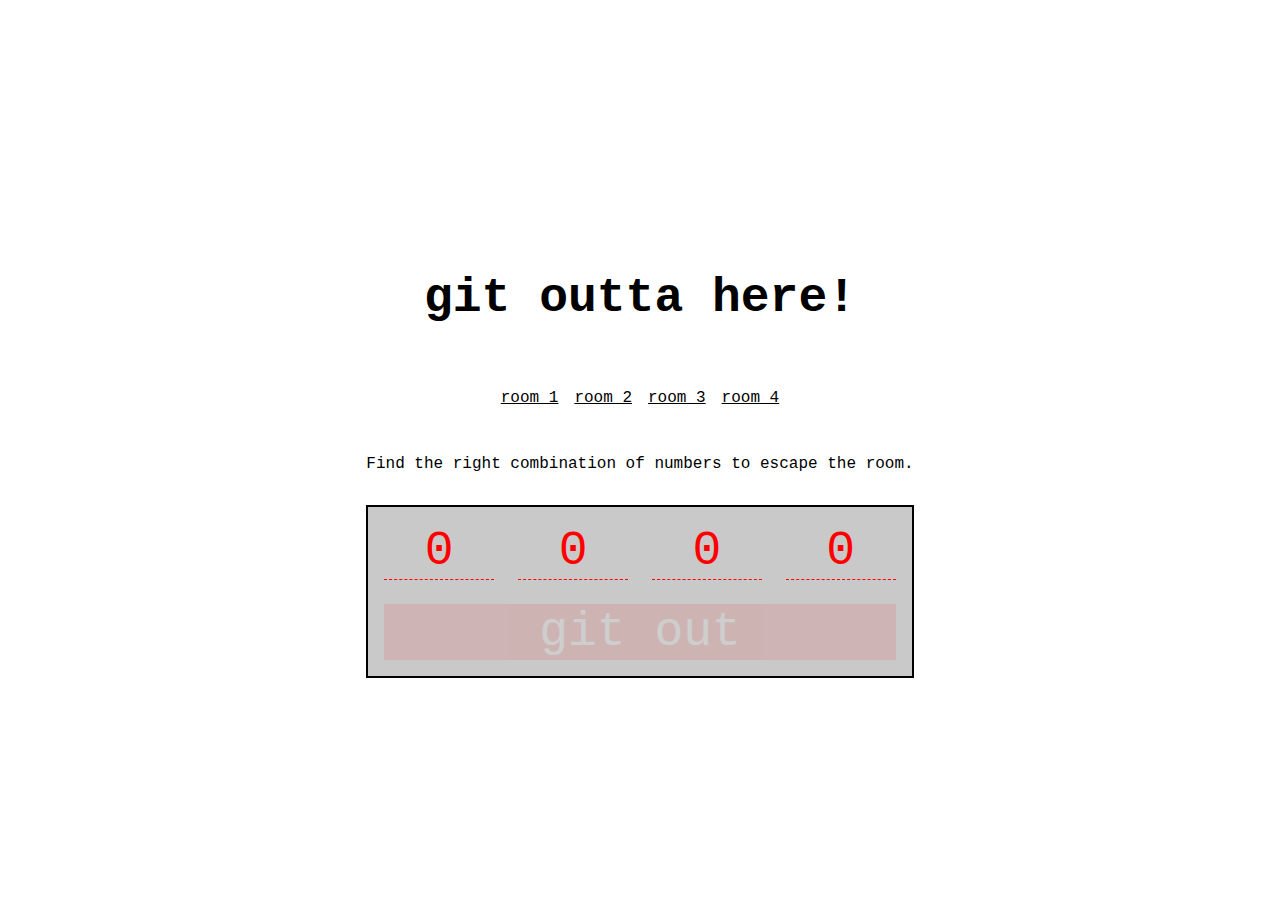
<file: index.html>
<!DOCTYPE html>
<html lang="en">
  <head>
    <meta charset="UTF-8" />
    <meta name="viewport" content="width=device-width, initial-scale=1.0" />
    <link rel="stylesheet" href="./css/style.css">
    <title>Document</title>
  </head>
  <body>
    <main>
      <h1>git outta here!</h1>
      <nav>
        <ul>
          <li><a href="room1.html">room 1</a></li>
          <li><a href="room2.html">room 2</a></li>
          <li><a href="room3.html">room 3</a></li>
          <li><a href="room4.html">room 4</a></li>
        </ul>
      </nav>
      <p>Find the right combination of numbers to escape the room.</p>
      <form action="https://shorturl.at/7mHvR">
        <input type="text" pattern="1" placeholder="0" required size="1" />
        <input type="text" pattern="2" placeholder="0" required size="1" />
        <input type="text" pattern="3" placeholder="0" required size="1" />
        <input type="text" pattern="4" placeholder="0" required size="1" />
        <button type="submit">git out</button>
      </form>
    </main>
  </body>
</html>
</file>
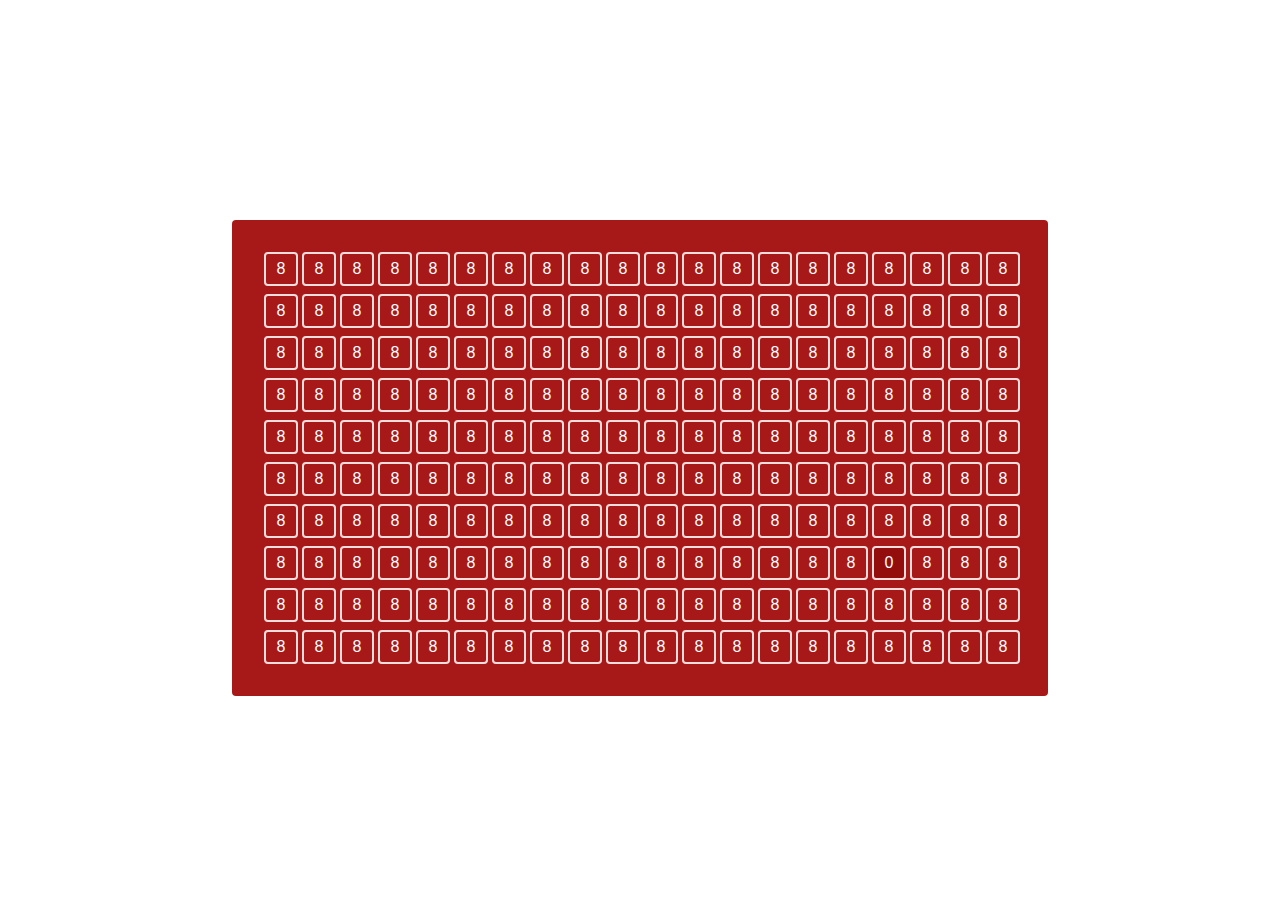
<file: room1.html>
<!DOCTYPE html>
<html>

</html>

<head>
    <meta charset="UTF-8" />
    <meta name="viewport" content="width=device-width, initial-scale=1.0" />
    <link rel="stylesheet" href="./css/style.css">
    <link rel="stylesheet" href="./css/room1_style.css">
    <title>Room 1</title>
</head>

<body>
    <main class="main">
        <div class="number-grid" id="numberGrid">
        </div>
    </main>
    <script src="./js/room1_script.js"></script>
</body>

</html>
</file>
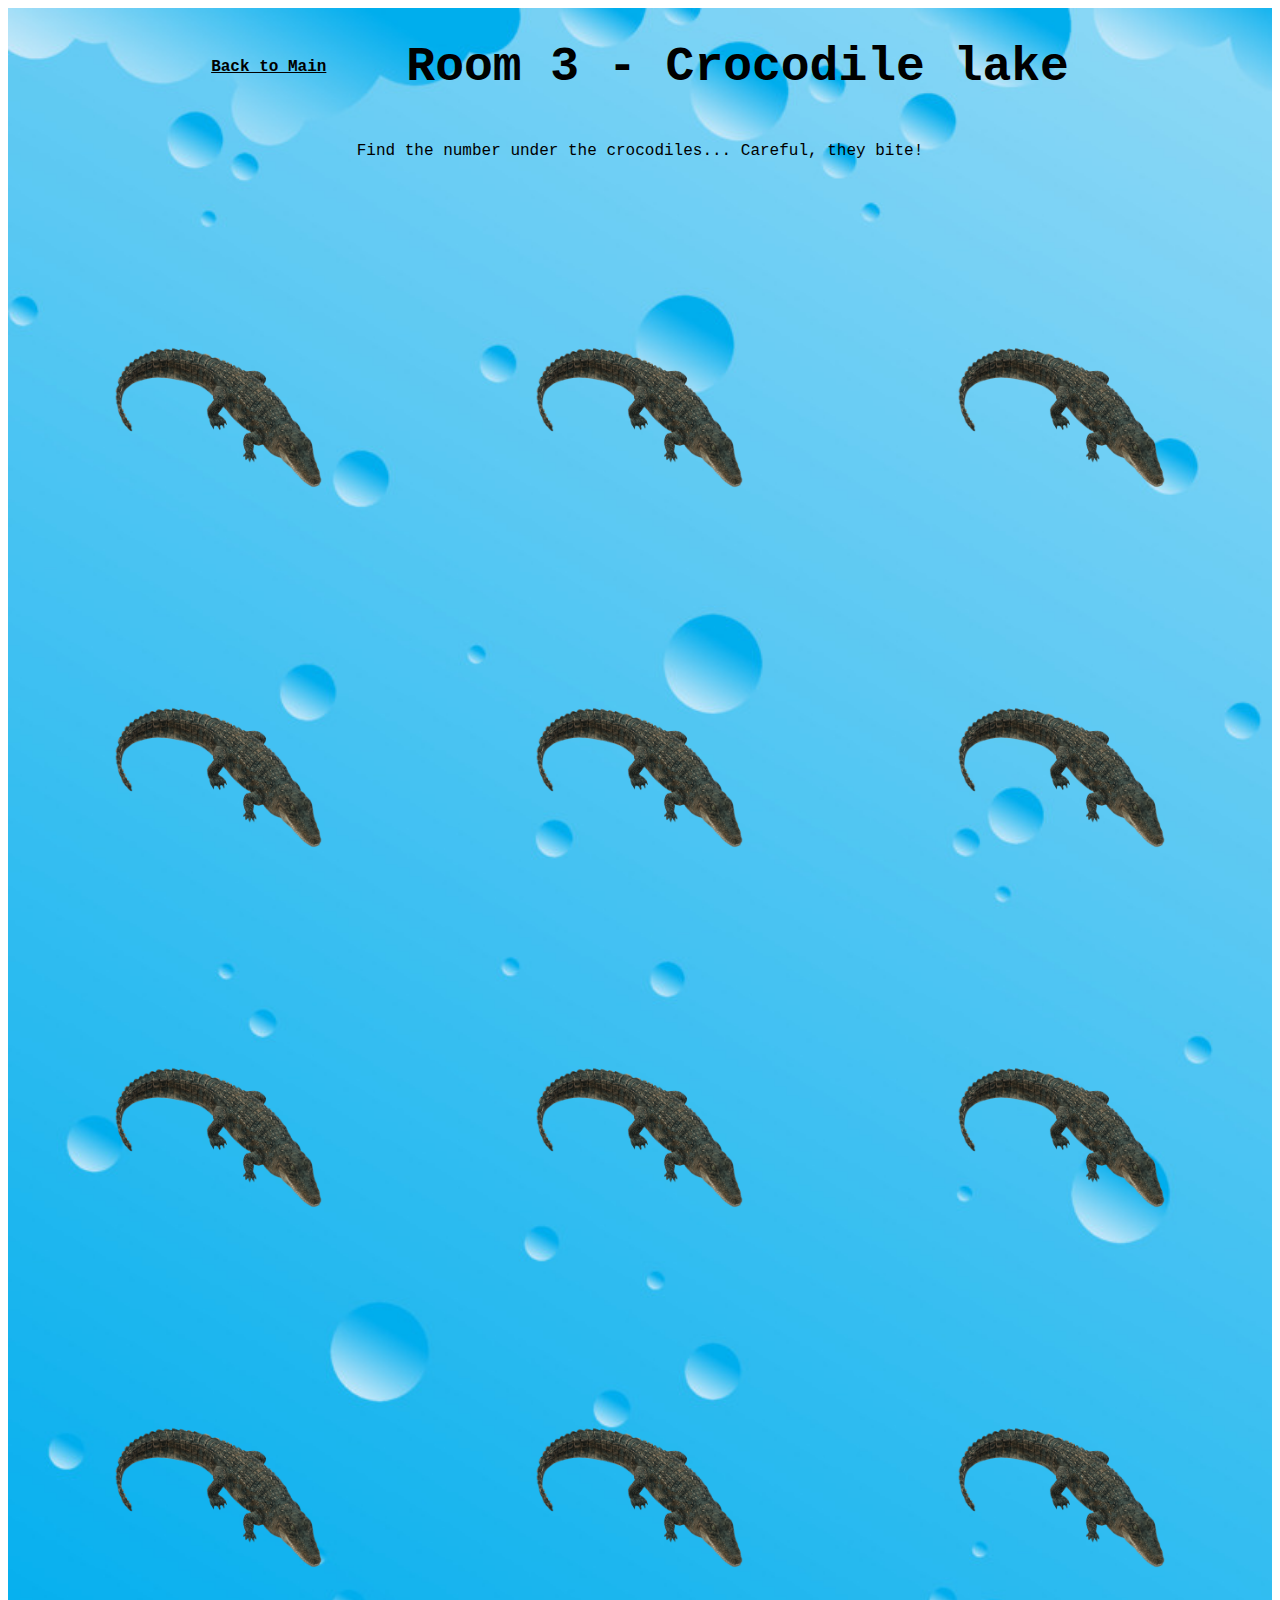
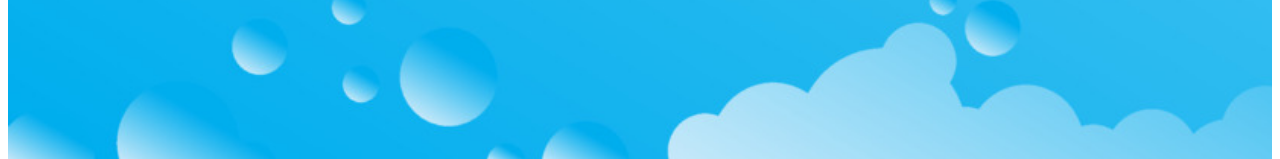
<file: room3.html>
<!DOCTYPE html>
<html lang="en">
  <head>
    <meta charset="UTF-8" />
    <meta name="viewport" content="width=device-width, initial-scale=1.0" />
    <link rel="stylesheet" href="./css/style.css" />
    <link rel="stylesheet" href="./css/room3.css" />
    <script defer src="./js/script.js"></script>
    <title>Room 3</title>
  </head>
  <body class="crocobody">
    <main class="room3-main">
      <header class="croco__header">
        <a href="index.html">Back to Main</a>
        <h1>Room 3 - Crocodile lake</h1>
      </header>
      <p>Find the number under the crocodiles... Careful, they bite!</p>
      <div class="croco--wrapper">
        <div class="crocontainer">
          <img
            class="croco-image"
            src="./assets/crocodile-default.png"
            alt=""
          />
        </div>
        <div class="crocontainer">
          <img
            class="croco-image"
            src="./assets/crocodile-default.png"
            alt=""
          />
        </div>
        <div class="crocontainer">
          <img
            class="croco-image"
            src="./assets/crocodile-default.png"
            alt=""
          />
        </div>
        <div class="crocontainer">
          <img
            class="croco-image"
            src="./assets/crocodile-default.png"
            alt=""
          />
        </div>
        <div class="crocontainer">
          <img
            class="croco-image"
            src="./assets/crocodile-default.png"
            alt=""
          />
        </div>
        <div class="crocontainer">
          <img
            class="croco-image"
            src="./assets/crocodile-default.png"
            alt=""
          />
        </div>
        <div class="crocontainer correct">
          <img
            class="correct-image"
            src="./assets/crocodile-default.png"
            alt=""
          />
          <h2>7</h2>
        </div>
        <div class="crocontainer">
          <img
            class="croco-image"
            src="./assets/crocodile-default.png"
            alt=""
          />
        </div>
        <div class="crocontainer">
          <img
            class="croco-image"
            src="./assets/crocodile-default.png"
            alt=""
          />
        </div>
        <div class="crocontainer">
          <img
            class="croco-image"
            src="./assets/crocodile-default.png"
            alt=""
          />
        </div>
        <div class="crocontainer">
          <img
            class="croco-image"
            src="./assets/crocodile-default.png"
            alt=""
          />
        </div>
        <div class="crocontainer">
          <img
            class="croco-image"
            src="./assets/crocodile-default.png"
            alt=""
          />
        </div>
      </div>
    </main>
  </body>
</html>
</file>
<file: css/style.css>
:root {
    --error: #ff0000;
    --primary: #000000;
    --primary-light: #c9c9c9;
}

::selection {
    background-color: var(--primary);
    color: white;
}

body {
    height: 100vh;
    font-family: monospace;
    font-size: 1rem;
    display: grid;
    place-items: center;
    gap: 1rem;
}

main {
    display: flex;
    flex-direction: column;
    justify-content: center;
    text-align: center;
    gap: 1rem;
}

h1 {
    font-size: 3rem;
}

ul {
    list-style: none;
    padding: 0;
    display: flex;
    justify-content: center;
    gap: 1rem;
}

a {
    color: var(--primary);
}

input {
    background: none;
    border: none;
    font-size: inherit;
    font-family: inherit;
    border-bottom: dashed 1px var(--primary);
    text-align: center;
}

input:focus {
    outline-color: var(--primary);
}

input::placeholder {
    color: var(--error);
}

form {
    display: grid;
    grid-template-columns: repeat(4, 1fr);
    justify-content: center;
    gap: 0.5em;
    font-size: 3rem;
    border: solid 2px var(--primary);
    padding: 1rem;
    background-color: var(--primary-light);
}

button {
    grid-column: 1 / -1;
    background: var(--primary);
    border: none;
    color: white;
    font-family: inherit;
    font-size: inherit;
}

button:focus {
    outline: solid 1px var(--primary);
}

input:invalid {
    color: var(--error);
    border-color: var(--error);
}

form:has(:invalid) button {
    opacity: 0.1;
    background-color: #ff0000;
}
.croco__header{
    display: flex;
    align-items: center;
    justify-content: center;
    gap: 5rem;
}
.croco__header a {
    font-weight: bold;
}
</file>
<file: css/room1_style.css>
.main {
           background-color: #a71818;
           padding: 2rem;
           border-radius: 4px;
       }

       .number-grid {
           display: grid;
           grid-template-columns: repeat(20, 30px);
           gap: 0.5rem;
           font-family: Arial, sans-serif;
           text-align: center;
           width: max-content;
       }

       .number {
           width: 30px;
           height: 30px;
           display: flex;
           align-items: center;
           justify-content: center;
           background-color: #a71818;
           color: #ffffff;
           border-radius: 4px;
           border: 2px solid #fcdddd;
           margin: 0 0;
           transition: transform 0.2s ease;
       }

       .unique {
           background-color: #940d0d;
           color: #fff;
       }

       .number:hover {
           transform: scale(2);
       }
</file>
<file: css/room3.css>
@keyframes flicker{
    0% {
        color: red;
    }
    100%{
        color: blue;
    }
}


.croco--wrapper {
  display: grid;
  grid-template-columns: repeat(auto-fit, minmax(25rem, 1fr));
  margin-block: 5rem;
}
.room3-main {
  width: 100%;
  display: block;
  margin: 0 auto;
  text-align: center;
  background: url("../assets/water.jpg") no-repeat;
  background-size: cover ;
}
img {
  max-width: 100%;
  scale: 60%;
  height: auto;
  object-fit: contain;
  cursor: pointer
}
.correct{
    position: relative;
}
.correct h2 {
    font-size: 5rem;
    position: absolute;
    top: 10%;
    left: 50%;
    transform: translateX(-50%);
    opacity: 0;
    z-index: 0;
    animation: flicker .2s infinite linear;
}
.correct img:hover ~ h2{
    opacity: 1;
}
.correct img:hover{
    opacity: 0;
}
</file>
